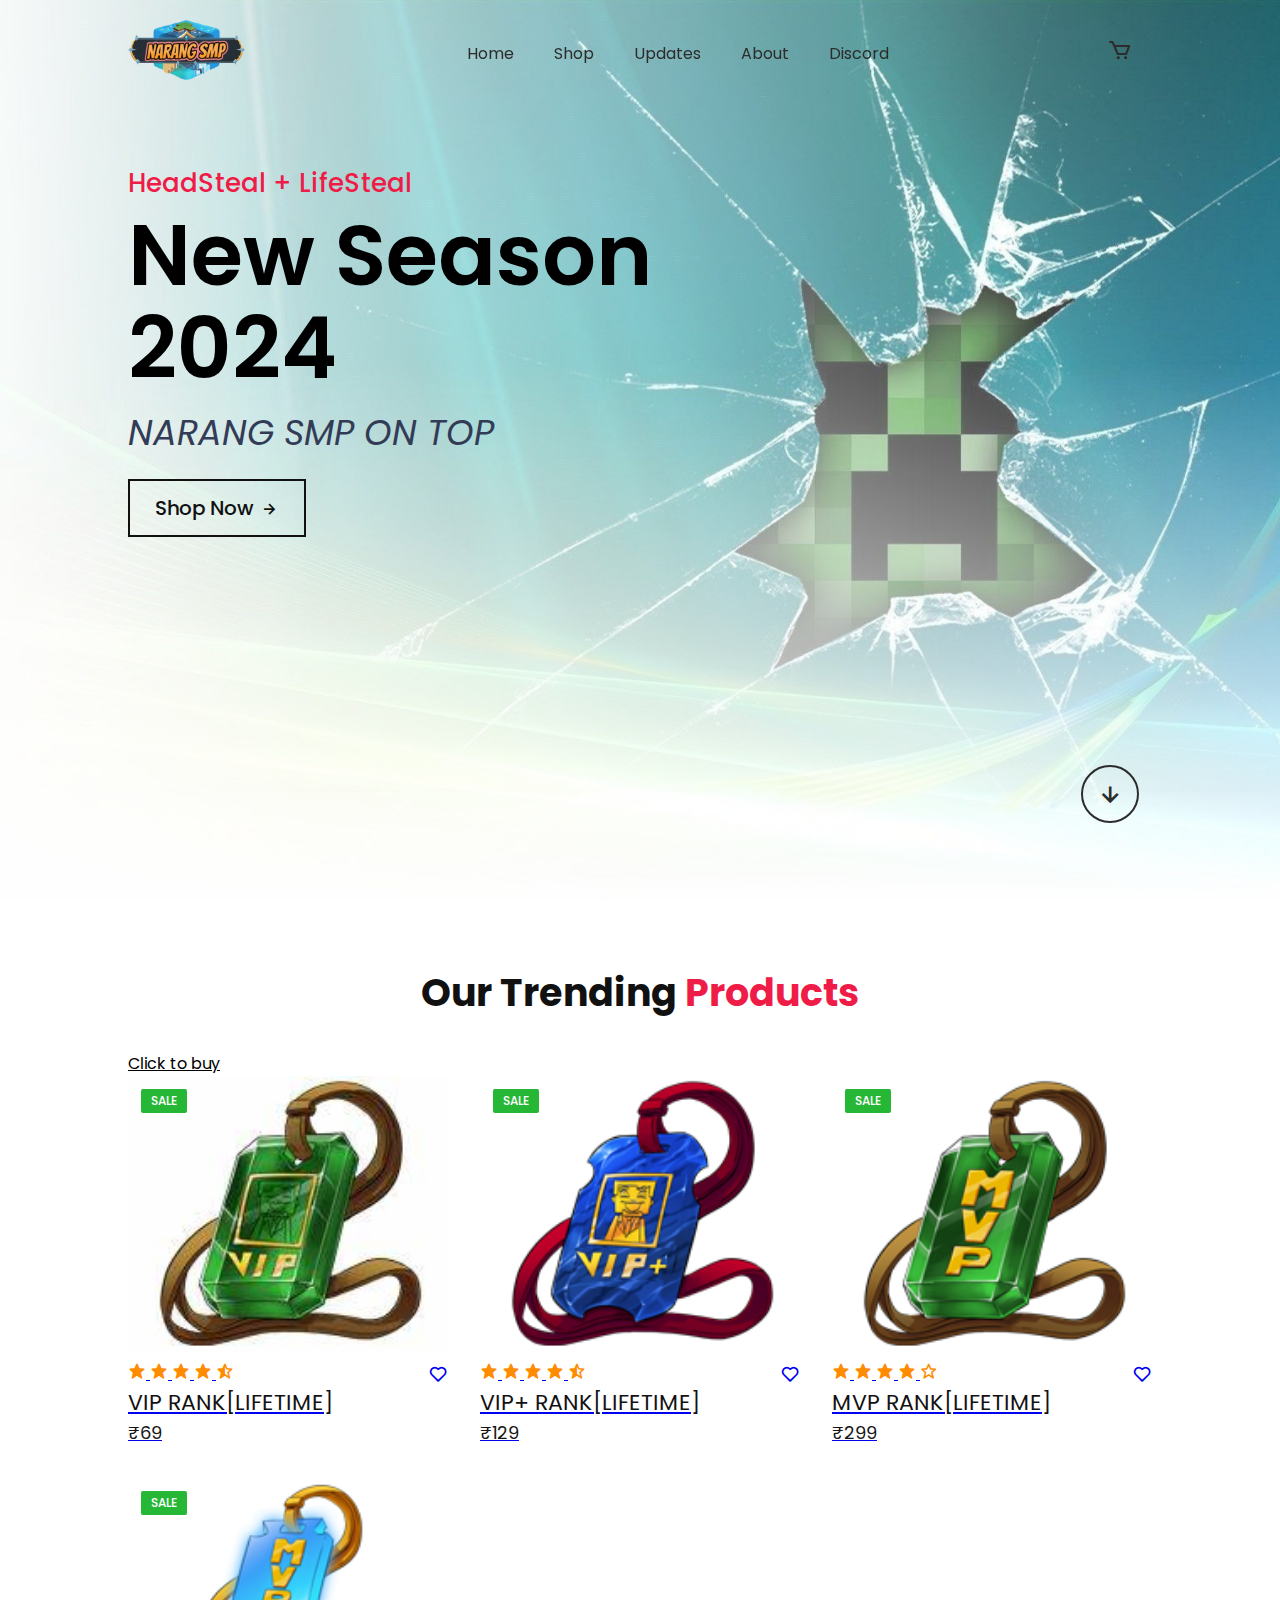
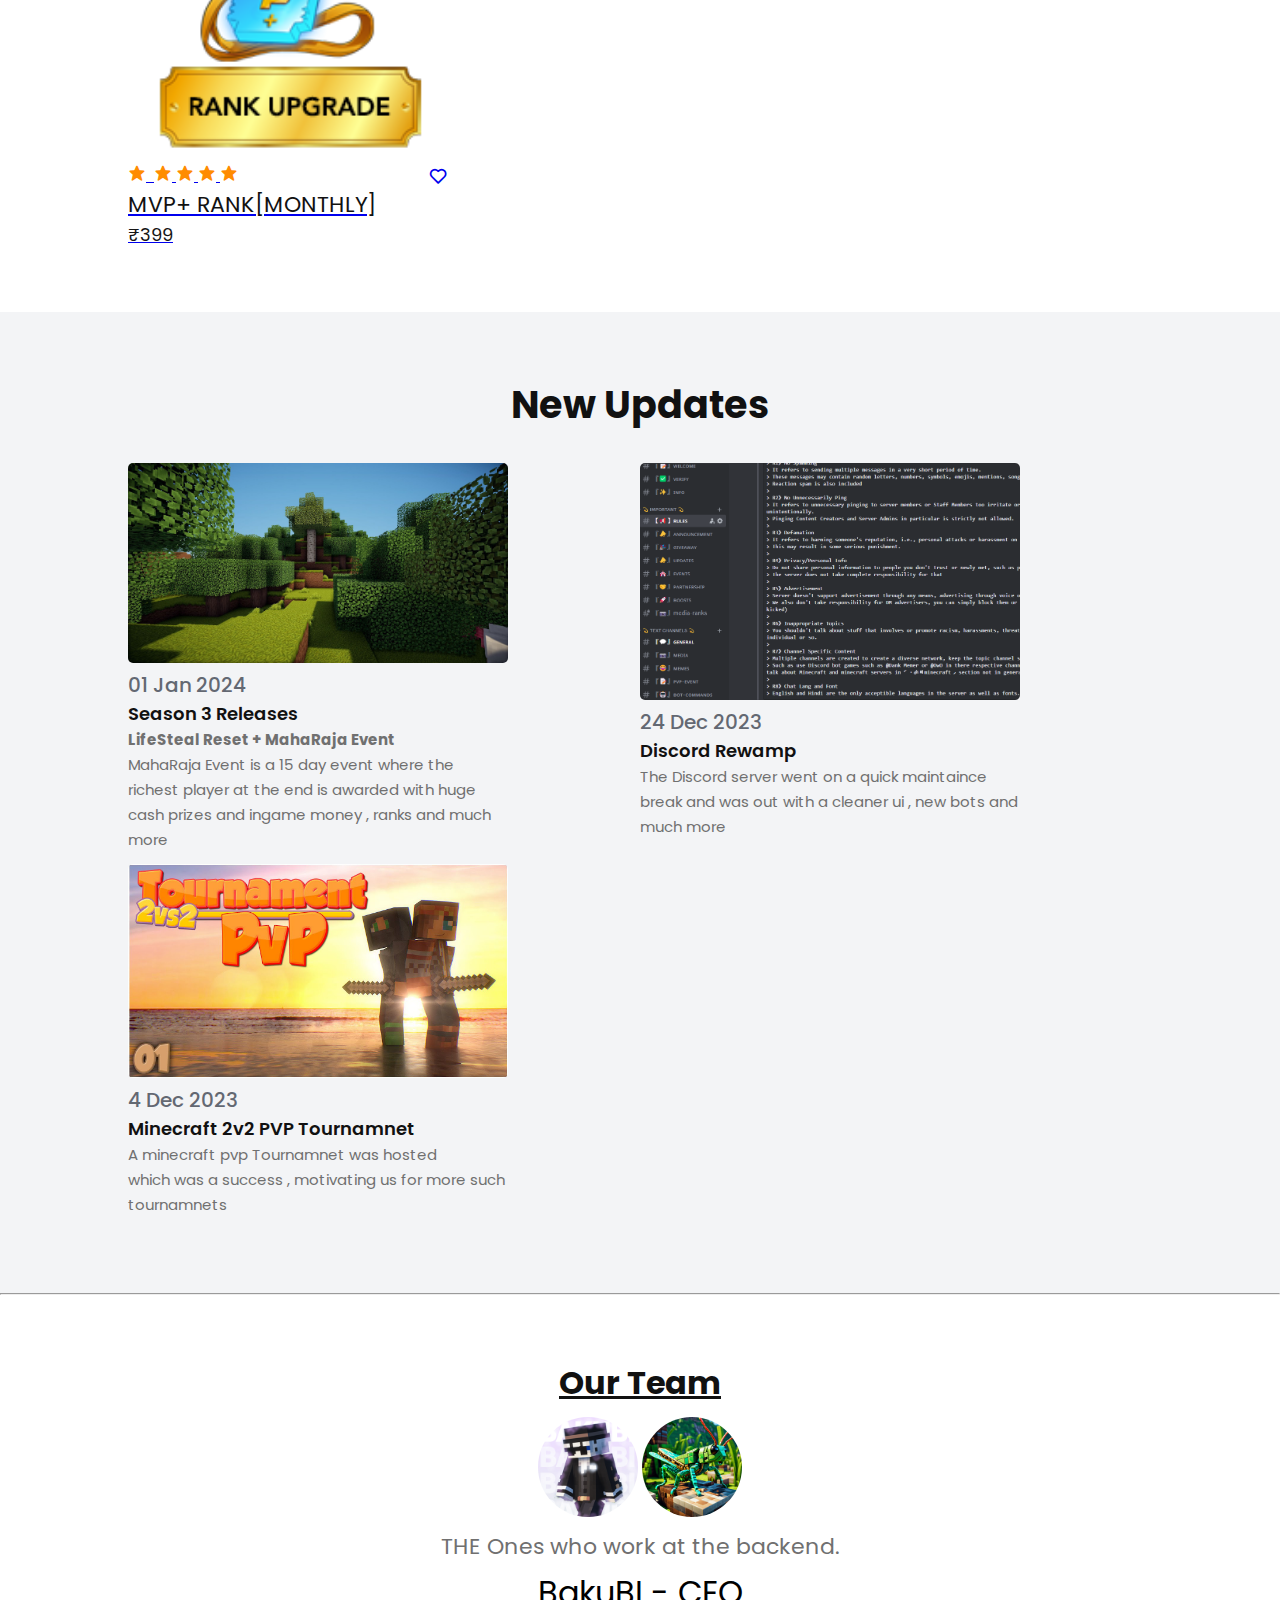
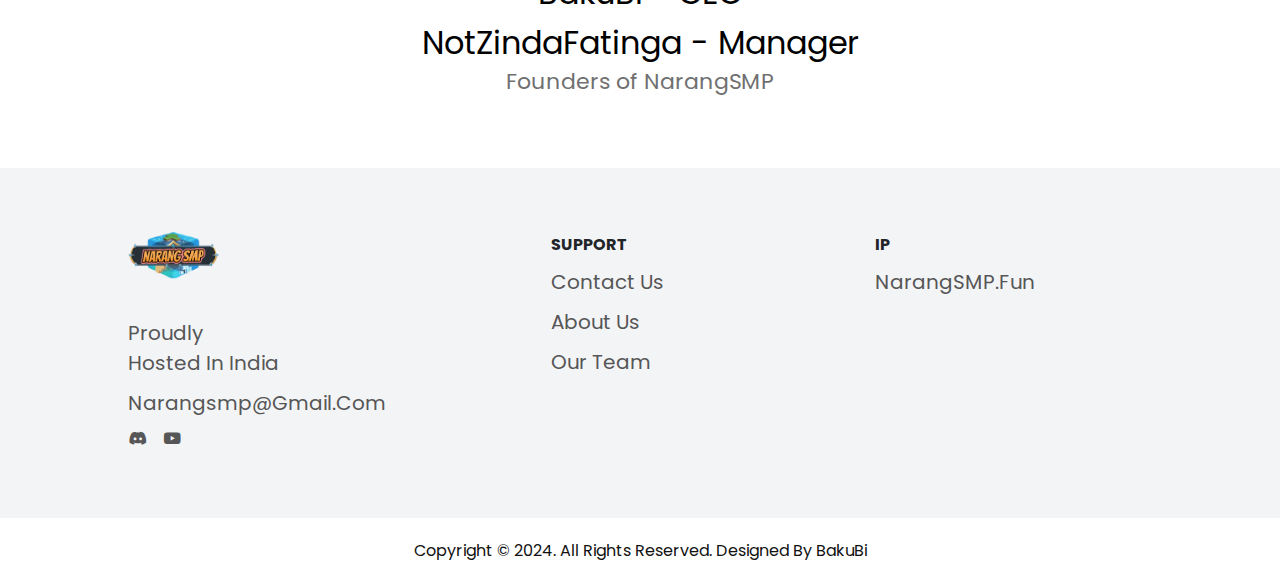
<file: index.html>
<!DOCTYPE html>
<html lang="en">

<head>
    <meta charset="UTF-8">
    <meta name="viewport" content="width=device-width, initial-scale=1.0">
    <link rel="stylesheet" href="style.css">
    <link rel="stylesheet" href="https://cdnjs.cloudflare.com/ajax/libs/font-awesome/6.5.1/css/all.min.css"
        integrity="sha512-DTOQO9RWCH3ppGqcWaEA1BIZOC6xxalwEsw9c2QQeAIftl+Vegovlnee1c9QX4TctnWMn13TZye+giMm8e2LwA=="
        crossorigin="anonymous" referrerpolicy="no-referrer" />
    <link rel="stylesheet" href="https://unpkg.com/boxicons@latest/css/boxicons.min.css">
    <title>NarangSMP - Website</title>
    <link rel="icon" type="image/x-icon" href="image/naranglogo.png" />
</head>

<body>
    <header>
        <a href="" class="logo"><img src="image/Screenshot_2024-01-03_101205-removebg-preview.png" alt="logo"></a>

        <ul class="navmenu">
            <li><a href="#">Home</a></li>
            <li><a href="#trending">Shop</a></li>
            <li><a href="#updates">Updates</a></li>
            <li><a href="#team">About</a></li>
            <li><a href="#">Discord</a></li>
        </ul>

        <div class="nav-icon">
            <a href="#trending"><i class="bx bx-cart"></i></a>
            <!-- <a href="#"><i class="bx bx-user"></i></a>
            <a href="#"><i class="bx bx-search"></i></a> -->
        </div>

        <div class="bx bx-menu" id="menu-icon"></div>
    </header>

    <section class="main-home">
        <div class="main-text">
            <h5>HeadSteal + LifeSteal</h5>
            <h1>New Season <br>2024</h1>
            <p>NARANG SMP ON TOP</p>

            <a href="#trending" class="main-btn">Shop Now <i class="bx bx-right-arrow-alt"></i></a>
        </div>
        <div class="down-arrow">
            <a href="#trending" class="down"><i class='bx bx-down-arrow-alt'></i></a>
        </div>
        <div id="trending"></div>
    </section>
<script type="text/javascript">
	atOptions = {
		'key' : 'c257a705576166718fd60ade1a416514',
		'format' : 'iframe',
		'height' : 60,
		'width' : 468,
		'params' : {}
	};
	document.write('<scr' + 'ipt type="text/javascript" src="//www.topcreativeformat.com/c257a705576166718fd60ade1a416514/invoke.js"></scr' + 'ipt>');
</script>
    <section class="trending-product" id="">
        <div class="center-text" id="">
            <h2>Our Trending <span>Products</span></h2>
        </div>
        <u><span>Click to buy</span></u>

        <div class="products">
            <a href="https://rzp.io/l/Nvnz1RqHE">
                <div class="row">
                    <img src="image/VIP.jpeg" alt="">
                    <div class="product-text">
                        <h5>Sale</h5>
                    </div>
                    <div class="heart-icon">
                        <i class='bx bx-heart'></i>
                    </div>
                    <div class="rating">
                        <i class='bx bxs-star'></i>
                        <i class='bx bxs-star'></i>
                        <i class='bx bxs-star'></i>
                        <i class='bx bxs-star'></i>
                        <i class='bx bxs-star-half'></i>
                    </div>
                    <div class="price">
                        <h4>VIP RANK[LIFETIME]</h4>
                        <p>₹69 </p>
                    </div>
                </div>
            </a>
            <a href="https://rzp.io/l/G131eN1vP">
                <div class="row">
                    <img src="image/vip+.png" alt="">
                    <div class="product-text">
                        <h5>Sale</h5>
                    </div>
                    <div class="heart-icon">
                        <i class='bx bx-heart'></i>
                    </div>
                    <div class="rating">
                        <i class='bx bxs-star'></i>
                        <i class='bx bxs-star'></i>
                        <i class='bx bxs-star'></i>
                        <i class='bx bxs-star'></i>
                        <i class='bx bxs-star-half'></i>
                    </div>
                    <div class="price">
                        <h4>VIP+ RANK[LIFETIME]</h4>
                        <p>₹129</p>
                    </div>
                </div>
            </a>
            <a href="https://rzp.io/l/HhLhI1ZpWw">
                <div class="row">
                    <img src="image/mvp.png" alt="">
                    <div class="product-text">
                        <h5>Sale</h5>
                    </div>
                    <div class="heart-icon">
                        <i class='bx bx-heart'></i>
                    </div>
                    <div class="rating">
                        <i class='bx bxs-star'></i>
                        <i class='bx bxs-star'></i>
                        <i class='bx bxs-star'></i>
                        <i class='bx bxs-star'></i>
                        <i class='bx bx-star'></i>
                    </div>
                    <div class="price">
                        <h4>MVP RANK[LIFETIME]</h4>
                        <p>₹299</p>
                    </div>
                </div>
            </a>
            <a href="https://rzp.io/l/Pq1K40mZ2c">
                <div class="row">
                    <img src="image/mvp+.png" alt="">
                    <div class="product-text">
                        <h5>Sale</h5>
                    </div>
                    <div class="heart-icon">
                        <i class='bx bx-heart'></i>
                    </div>
                    <div class="rating">
                        <i class='bx bxs-star'></i>
                        <i class='bx bsx-star'></i>
                        <i class='bx bxs-star'></i>
                        <i class='bx bxs-star'></i>
                        <i class='bx bxs-star'></i>
                        <i class='bx bxs-star'></i>

                    </div>
                    <div class="price">
                        <h4>MVP+ RANK[MONTHLY]</h4>
                        <p>₹399</p>
                    </div>
                </div>
            </a>
            <!-- <div class="row">
                <img src="image/5.jpg" alt="">
                <div class="product-text">
                    <h5>Sale</h5>
                </div>
                <div class="heart-icon">
                    <i class='bx bx-heart'></i>
                </div>
                <div class="rating">
                    <i class='bx bxs-star'></i>
                    <i class='bx bxs-star'></i>
                    <i class='bx bxs-star'></i>
                    <i class='bx bxs-star'></i>
                    <i class='bx bxs-star-half'></i>
                </div>
                <div class="price">
                    <h4>Half Running Set</h4>
                    <p>₹69</p>
                </div>
            </div>
            <div class="row">
                <img src="image/6.jpg" alt="">
                <div class="product-text">
                    <h5>Sale</h5>
                </div>
                <div class="heart-icon">
                    <i class='bx bx-heart'></i>
                </div>
                <div class="rating">
                    <i class='bx bxs-star'></i>
                    <i class='bx bxs-star'></i>
                    <i class='bx bxs-star'></i>
                    <i class='bx bxs-star'></i>
                    <i class='bx bxs-star-half'></i>
                </div>
                <div class="price">
                    <h4>Half Running Set</h4>
                    <p>₹69</p>
                </div>
            </div>
            <div class="row">
                <img src="image/7.jpg" alt="">
                <div class="product-text">
                    <h5>Sale</h5>
                </div>
                <div class="heart-icon">
                    <i class='bx bx-heart'></i>
                </div>
                <div class="rating">
                    <i class='bx bxs-star'></i>
                    <i class='bx bxs-star'></i>
                    <i class='bx bxs-star'></i>
                    <i class='bx bxs-star'></i>
                    <i class='bx bxs-star-half'></i>
                </div>
                <div class="price">
                    <h4>Half Running Set</h4>
                    <p>₹69</p>
                </div>
            </div>
            <div class="row">
                <img src="image/8.jpg" alt="">
                <div class="product-text">
                    <h5>Sale</h5>
                </div>
                <div class="heart-icon">
                    <i class='bx bx-heart'></i>
                </div>
                <div class="rating">
                    <i class='bx bxs-star'></i>
                    <i class='bx bxs-star'></i>
                    <i class='bx bxs-star'></i>
                    <i class='bx bxs-star'></i>
                    <i class='bx bxs-star-half'></i>
                </div>
                <div class="price">
                    <h4>Half Running Set</h4>
                    <p>₹69</p>
                </div>
            </div> -->
        </div>
        <div id="updates"></div>
    </section>

    <section class="update-news">
        <div class="up-center-text">
            <h2>New Updates</h2>
        </div>
        <div class="update-cart">

            <div class="cart">
                <img src="image/wp8691358.jpg" alt="">
                <div class="text-updates">
                    <h5>01 Jan 2024</h5>
                    <h4>Season 3 Releases</h4>
                    <p><strong>LifeSteal Reset + MahaRaja Event</strong> <br>
                        MahaRaja Event is a 15 day event where the richest player at the end is awarded with huge cash
                        prizes and ingame money , ranks and much more
                    </p>

                </div>
            </div>

            <div class="cart">
                <img src="image/Screenshot 2024-01-03 103305.png" alt="">
                <div class="text-updates">
                    <h5>24 Dec 2023</h5>
                    <h4>Discord Rewamp</h4>
                    <p>The Discord server went on a quick maintaince <br>
                        break and was out with a cleaner ui , new bots and
                        much more</p>

                </div>
            </div>

            <div class="cart">
                <img src="image/maxresdefault.jpg" alt="">
                <div class="text-updates">
                    <h5>4 Dec 2023</h5>
                    <h4>Minecraft 2v2 PVP Tournamnet </h4>
                    <p>A minecraft pvp Tournamnet was hosted <br>
                        which was a success , motivating us for more such
                        tournamnets</p>

                </div>
            </div>

        </div>
        <div id="team"></div>
    </section>
    <hr>
    <section class="team">
        <div class="members">
            <h3><u>Our Team</u></h3>

            <img src="image/BakuBi.jpg" alt="">
            <img src="image/zinda.png" alt="">
            <p>THE Ones who work at the backend.
            </p>
            <h2>
                <ul>BakuBI - CEO</ul>
            </h2>
            <h2>
                <ul>NotZindaFatinga - Manager</ul>
            </h2>
            <p>Founders of NarangSMP</p>
        </div>
    </section>

    <section class="contact">
        <div class="contact-info">
            <div class="first-info">
                <img src="image/naranglogowithoutbackground-removebg-preview.png" alt="">

                <p>Proudly <br>Hosted in India</p>
                <!-- <p>6969696969</p> -->
                <p>narangsmp@gmail.com</p>
                <div class="social-icon">
                    <a href="dsc.gg/narang"><i class='bx bxl-discord-alt'></i></a>
                    <a href="https://www.youtube.com/@NarangSMP_"><i class='bx bxl-youtube'></i></a>
                </div>
            </div>
            <div class="second-info">
                <h4>Support</h4>
                <p>Contact Us</p>
                <p>About Us</p>
                <p>Our Team</p>
            </div>

            <!-- <div class="third-info">
                <h4>Shop</h4>
                <p>A</p>
                <p>B</p>
                <p>C</p>
                <p>D</p>
            </div>
            <div class="fourth-info">
                <h4>Company</h4>
                <p>AA</p>
                <p>BB</p>
                <p>CC</p>
                <p>DD</p>
            </div> -->

            <div class="five">
                <h4>IP</h4>
                <p>NarangSMP.fun</p>
            </div>
        </div>


    </section>
    <div class="end-text">
        <p>Copyright © 2024. All Rights Reserved. Designed by BakuBi</p>
    </div>

    <script src="script.js"></script>
</body>

</html>
</file>
<file: style.css>
@import url("https://fonts.googleapis.com/css2?family=Kanit:wght@300;500&family=Montserrat:wght@600;800&family=Open+Sans:wght@500;600;700&family=Palanquin:wght@600;700&family=Poppins:wght@500;700;800;900&display=swap");

* {
  margin: 0;
  padding: 0;
  box-sizing: border-box;
  scroll-behavior: smooth;
  font-family: "Poppins", sans-serif;
}

body {
  margin: 0;
  overflow-x: hidden;
}

header {
  position: fixed;
  width: 100%;
  top: 0;
  right: 0;
  z-index: 1000;
  display: flex;
  align-items: center;
  justify-content: space-between;
  padding: 20px 10%;
  /* background-color: whitesmoke; */
}

.logo img {
  max-width: 120px;
  height: auto;
}

.navmenu {
  display: flex;
}

.navmenu a {
  color: #2c2c2c;
  font-size: 16px;
  text-transform: capitalize;
  padding: 10px 20px;
  font-weight: 400;
  transition: all 0.42s ease;
  text-decoration: none;
}

.navmenu li {
  list-style: none;
}

.navmenu a:hover {
  color: #ee1c47;
  transition: color 0.5s ease-in-out;
}

.nav-icon {
  display: flex;
  align-items: center;
}

.nav-icon i {
  margin-right: 20px;
  color: #2c2c2c;
  font-size: 25px;
  font-weight: 400;
  transition: all 0.42s ease;
}

.nav-icon i:hover {
  transform: scale(1.2);
  color: #ee1c47;
}

#menu-icon {
  font-size: 35px;
  color: #2c2c2c;
  z-index: 10001;
  cursor: pointer;
}

section {
  padding: 5% 10%;
}

.main-home {
  width: 100%;
  height: 100vh;
  background-image: url(image/tuxpi.com.1704288494.jpg);
  background-position: center;
  background-size: cover;
  display: grid;
  grid-template-columns: repeat(1, 1fr);
  align-items: center;
}

.main-text h5 {
  color: #ee1c47;
  font-size: 26px;
  text-transform: capitalize;
  font-weight: 500;
}

.main-text h1 {
  color: black;
  font-size: 85px;
  text-transform: capitalize;
  line-height: 1.1;
  font-weight: 600;
  margin: 6px 0 10px;
}

.main-text p {
  color: #333c56;
  font-size: 35px;
  font-style: italic;
  margin-bottom: 20px;
}

.main-text a {
  text-decoration: none;
}

.main-btn {
  display: inline-block;
  color: #111;
  font-size: 20px;
  font-weight: 500;
  text-transform: capitalize;
  border: 2px solid #111;
  padding: 12px 25px;
  text-decoration: none;
}

.main-btn:hover {
  background-color: #000;
  color: #fff;
  transition: all 0.52s ease;
}

.main-btn i {
  vertical-align: middle;
}

.down-arrow {
  position: absolute;
  top: 85%;
  right: 11%;
}

.down i {
  font-size: 30px;
  color: #2c2c2c;
  border: 2px solid #2c2c2c;
  border-radius: 50px;
  padding: 12px 12px;
}

.down i:hover {
  background-color: #2c2c2c;
  color: #fff;
  transition: all 0.42s ease;
}

header.sticky {
  background-color: whitesmoke;
  padding: 20px 10%;
  box-shadow: 0px 0px 10px rgb(0, 0, 0/10%);
}

.center-text h2 {
  color: #111;
  font-size: 38px;
  text-transform: capitalize;
  text-align: center;
  margin-bottom: 30px;
}

.center-text span {
  color: #ee1c47;
}

.products {
  display: grid;
  grid-template-columns: repeat(auto-fit, minmax(280px, auto));
  gap: 2rem;
}

.row {
  position: relative;
  transition: all 0.42s;
}

.row img {
  width: 100%;
  height: auto;
  transition: all 0.4s;
}

.row img:hover {
  transform: scale(0.9);
}

.product-text h5 {
  position: absolute;
  top: 13px;
  left: 13px;
  color: #fff;
  font-size: 12px;
  font-weight: 500;
  text-transform: uppercase;
  background-color: #27b737;
  padding: 3px 10px;
  border-radius: 2px;
}

.heart-icon {
  position: absolute;
  right: 0;
  font-size: 20px;
}

.heart-icon:hover {
  color: #ee1c47;
  transition: all 0.5s ease;
}

.rating i {
  color: #ff8c00;
  font-size: 18px;
}

.price h4 {
  color: #111;
  font-size: 22px;
  text-transform: capitalize;
  font-weight: normal;
}

.price p {
  color: #151515;
  font-size: 18px;
  font-weight: 400;
}

.team {
  background-color: #fff;
}

.members {
  text-align: center;
}

.team h3 {
  color: #111;
  font-size: 32px;
  text-transform: capitalize;
  text-align: center;
  font-weight: bold;
}

.team img {
  width: 100px;
  height: auto;
  border-radius: 50px;
  margin: 10px 0;
}

.team p {
  color: #707070;
  font-size: 22px;
  font-weight: normal;
  line-height: 25px;
  margin-bottom: 10px;
}

.team h2 {
  font-size: 32px;
  color: #000;
  font-weight: 400;
  text-transform: capitalize;
  margin-bottom: 2px;
}

.up-center-text h2 {
  text-align: center;
  color: #111;
  font-size: 38px;
  text-transform: capitalize;
  font-weight: bolder;
  margin-bottom: 30px;
}

.cart img {
  width: 380px;
  height: auto;
  border-radius: 5px;
}

.update-news {
  background-color: #f3f4f6;
}

.update-cart {
  display: grid;
  grid-template-columns: repeat(auto-fit, minmax(380px, auto));
}

.cart h5 {
  color: #636872;
  font-size: 20px;
  text-transform: capitalize;
  font-weight: 500;
}

.cart h4 {
  color: #111;
  font-size: 18px;
  font-weight: 600;
}

.cart p {
  color: #707070;
  font-size: 15px;
  max-width: 380px;
  line-height: 25px;
  margin-bottom: 12px;
}

.cart h6 {
  color: #151515;
  font-size: 16px;
  font-weight: 500;
}

.contact {
  background-color: #f3f4f6;
}

.contact-info {
  display: grid;
  grid-template-columns: repeat(auto-fit, minmax(160px, auto));
  gap: 3rem;
}

.first-info img {
  width: 140px;
  height: auto;
}

.contact-info h4 {
  color: #212529;
  font-size: 16px;
  text-transform: uppercase;
  margin-bottom: 10px;
}

.contact-info p {
  color: #565656;
  font-size: 20px;
  font-weight: 400;
  text-transform: capitalize;
  line-height: 1.5;
  margin-bottom: 10px;
  cursor: pointer;
  transition: all 0.42s;
}

.contact-info p:hover {
  color: #ee1c47;
}

.social-icon i {
  color: #565656;
  margin-right: 10px;
  font-size: 20px;
  transform: all 0.42s;
}

.social-icon i:hover {
  transform: scale(1.3);
  transition: all 0.42s ease-in-out;
}

.end-text {
  background-color: #fff;
  text-align: center;
  padding: 20px;
}

.end-text p {
  color: #111;
  text-transform: capitalize;
}

#menu-icon {
  display: none;
}

/* responsive */

/* ... previous styles ... */

/* Responsive styles */
@media (max-width: 890px) {
  header {
    padding: 20px 3%;
    transition: 0.42s;
  }
  .nav-icon {
    display: none;
  }
  
#menu-icon {
  display: block;
}
}

@media (max-width: 630px) {
  .main-text h1 {
    font-size: 50px;
    transition: 0.4s;
  }
  #menu-icon {
    display: block;
  }

  .main-text p {
    font-size: 18px;
    transition: 0.4s;
  }

  .main-btn {
    padding: 10px 20px;
    transition: 0.4s;
  }
}

@media (max-width: 750px) {
  .navmenu {
    position: absolute;
    top: 100%;
    right: -100%;
    width: 300px;
    height: auto;
    background-color: rgb(204, 204, 204);
    border-radius: 10px;
    display: flex;
    flex-direction: column;
    align-items: center;
    transition: all 0.82s;
  }
  #menu-icon {
    display: block;
  }
  .navmenu a {
    display: block;
    margin: 18px 0;
  }

  .navmenu.open {
    right: 0;
  }
  .nav-icon {
    display: none;
  }

  .cart {
    width: auto;
  }

  .cart img {
    border-radius: 20px;
    padding: 0 45px;
    height: 200px;
  }

  .update-news {
    background-color: #f3f4f6;
    padding: 5% 3%;
    box-sizing: border-box;
    overflow: hidden; /* Hide horizontal overflow */
  }

  .update-cart {
    display: flex;
    flex-direction: column; /* Adjust this based on your design */
    align-items: center;
  }

  .cart {
    width: 100%; /* Adjust the width based on your design */
    max-width: 380px; /* Set a max-width */
    margin-bottom: 20px; /* Add some margin between updates */
  }
}
</file>
